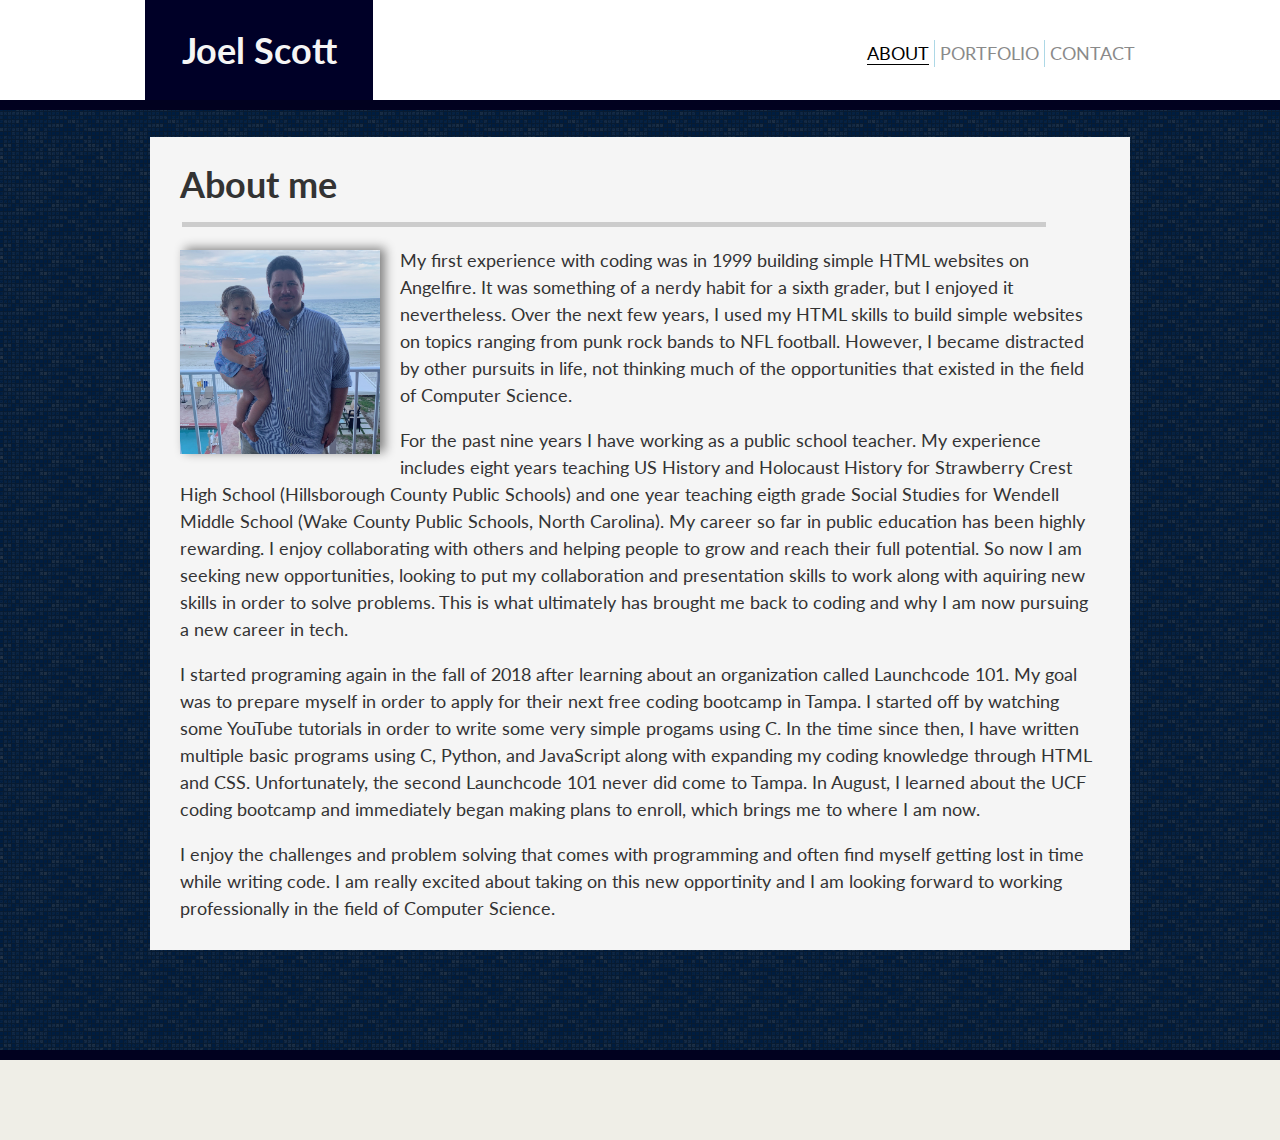
<file: index.html>
<!DOCTYPE html>
<html lang="en">
<head>
    <meta charset="UTF-8">
    <meta name="viewport" content="width=device-width, initial-scale=1.0">
    <title>Portfolio | Joel Scott</title>
    <link href="https://fonts.googleapis.com/css?family=Lato&display=swap" rel="stylesheet">
    <link rel="stylesheet" href="./assets/css/style.css">
</head>
<body>
    <div class="wrapper">
        <header>
            <div class="nav"> 
                <h1 class="name">Joel Scott</h1>
                <div class="contact">
                <a href="contact.html">Contact</a>
                </div>
                <div class="portfolio">
                    <a href="portfolio.html">Portfolio</a>
                </div>
                <div class="index active-nav-link">
                    <a href="index.html">About</a>
                </div> 
            </div>
        </header>

        <br>

        <div class="content-area">  
            <h1>About me</h1>
            <hr>
            <img id="bio" src="./assets/images/profilejs.jpg" alt="Joel Scott" width="200px">
            <p>
                My first experience with coding was in 1999 building simple HTML websites on Angelfire. It was something of a nerdy habit for a sixth grader, but I enjoyed it nevertheless. Over the next few years, I used my HTML skills to build simple websites on topics ranging from punk rock bands to NFL football. However, I became distracted by other pursuits in life, not thinking much of the opportunities that existed in the field of Computer Science. 
            </p>
            <p>
                For the past nine years I have working as a public school teacher. My experience includes eight years teaching US History and Holocaust History for Strawberry Crest High School (Hillsborough County Public Schools) and one year teaching eigth grade Social Studies for Wendell Middle School (Wake County Public Schools, North Carolina). My career so far in public education has been highly rewarding. I enjoy collaborating with others and helping people to grow and reach their full potential. So now I am seeking new opportunities, looking to put my collaboration and presentation skills to work along with aquiring new skills in order to solve problems. This is what ultimately has brought me back to coding and why I am now pursuing a new career in tech.
            </p>
            <p>
                I started programing again in the fall of 2018 after learning about an organization called Launchcode 101. My goal was to prepare myself in order to apply for their next free coding bootcamp in Tampa. I started off by watching some YouTube tutorials in order to write some very simple progams using C. In the time since then, I have written multiple basic programs using C, Python, and JavaScript along with expanding my coding knowledge through HTML and CSS. Unfortunately, the second Launchcode 101 never did come to Tampa. In August, I learned about the UCF coding bootcamp and immediately began making plans to enroll, which brings me to where I am now. 
            </p>
            <p>
                I enjoy the challenges and problem solving that comes with programming and often find myself getting lost in time while writing code. I am really excited about taking on this new opportinity and I am looking forward to working professionally in the field of Computer Science.
            </p>
        </div>
        <div class="push"></div>

    </div>

    <footer></footer>

</body>
</html>
</file>
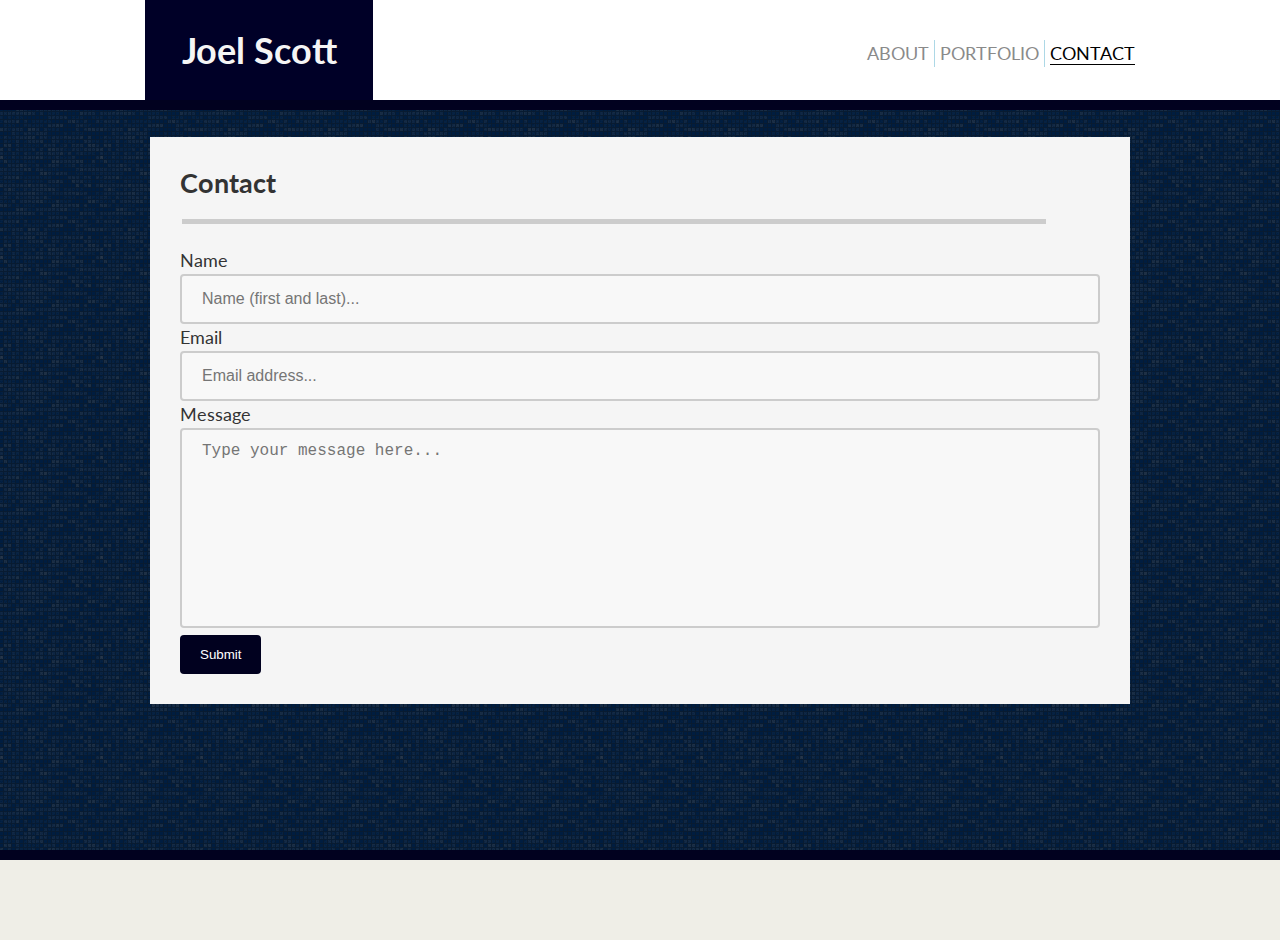
<file: contact.html>
<!DOCTYPE html>
<html lang="en">
<head>
    <meta charset="UTF-8">
    <meta name="viewport" content="width=device-width, initial-scale=1.0">
    <title>Portfolio | Joel Scott</title>
    <link href="https://fonts.googleapis.com/css?family=Lato&display=swap" rel="stylesheet">
    <link rel="stylesheet" href="./assets/css/style.css">
</head>
<body>
    <div class="wrapper">
        <header>
            <div class="nav">     
                <h1 class="name">Joel Scott</h1>
                <div class="contact active-nav-link">
                    <a href="contact.html">Contact</a>
                </div>
                <div class="portfolio">
                    <a href="portfolio.html">Portfolio</a>
                </div>
                <div class="index">
                    <a href="index.html">About</a>
                </div>  
            </div>
        </header>

        <br>

        <div class="content-area"> 
            <h2>Contact</h2>
            <hr>
            <div class="inputrow">
                <form action="action_page.php">
                    <label for="name">Name</label>
                    <input type="text" id="name" name="name" placeholder="Name (first and last)...">
                    <label for="email">Email</label>
                    <input type="text" id="email" name="email" placeholder="Email address...">
                    <label for="message">Message</label>
                    <textarea id="message" name="message" placeholder="Type your message here..." style=
                    height:200px></textarea>
                    <input type="submit" value="Submit">
                </form>
            </div>
        </div>

        <div class="push"></div>

    </div>

    <footer></footer>
    
</body>
</html>
</file>
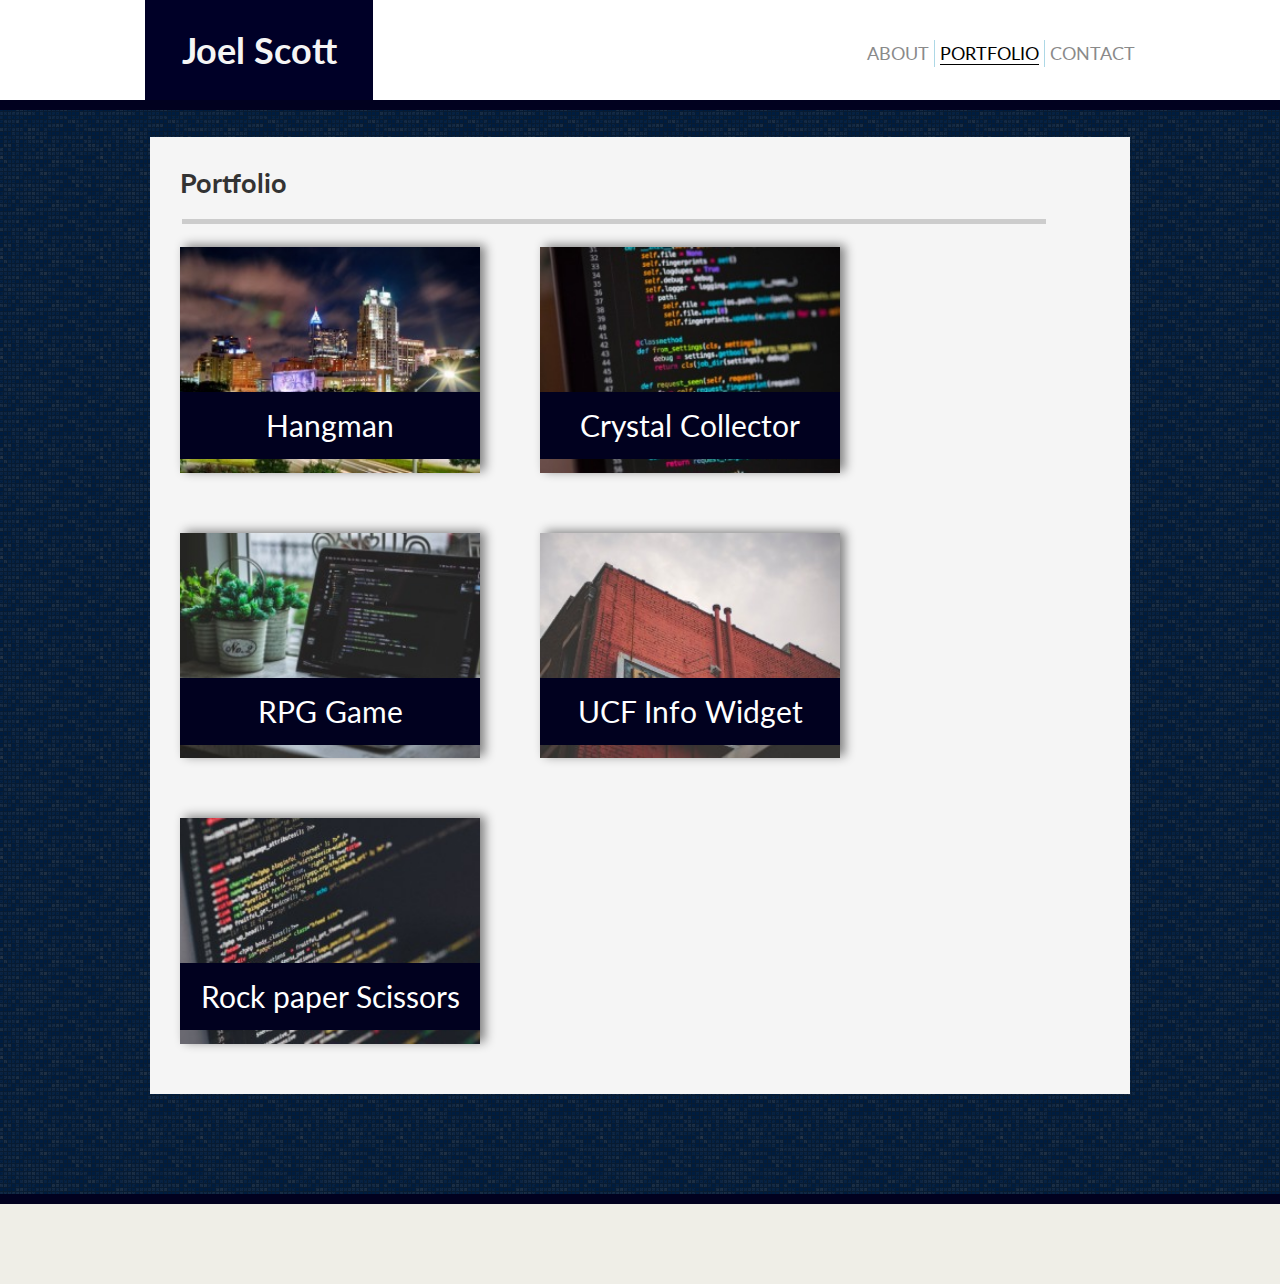
<file: portfolio.html>
<!DOCTYPE html>
<html lang="en">
<head>
    <meta charset="UTF-8">
    <meta name="viewport" content="width=device-width, initial-scale=1.0">
    <title>Portfolio | Joel Scott</title>
    <link href="https://fonts.googleapis.com/css?family=Lato&display=swap" rel="stylesheet">
    <link rel="stylesheet" href="./assets/css/style.css">
</head>
<body>
    <div class="wrapper">
        <header>
            <div class="nav">  
                <h1 class="name">Joel Scott</h1>
                <div class="contact">
                    <a href="contact.html">Contact</a>
                </div>
                <div class="portfolio active-nav-link">
                    <a href="portfolio.html">Portfolio</a>
                </div>
                <div class="index">
                    <a href="index.html">About</a>
                </div>
            </div>
        </header>

        <br>

        <div class="content-area">
            <h2>Portfolio</h2>
            <hr>
            <div class="img-container">
                <img id="raleigh" src="assets/images/Raleigh.jpg" width="300px" onclick="location.href='https://jscottusf.github.io/word-guess-game/';" style="cursor:pointer;">
                <div class="centered" onclick="location.href='https://jscottusf.github.io/word-guess-game/';" style="cursor:pointer;">Hangman</div> 
            </div>
            <div class="img-container">
                <img id="code" src="assets/images/code.jpg" width="300px" onclick="location.href='https://jscottusf.github.io/unit-4-game/';" style="cursor:pointer;">
                <div class="centered" onclick="location.href='https://jscottusf.github.io/unit-4-game/';" style="cursor:pointer;">Crystal Collector</div> 
            </div>
            <div class="img-container">
                <img id="notebook" src="assets/images/notebook.jpg" width="300px" onclick="location.href='https://jscottusf.github.io/RPG-game/';" style="cursor:pointer;">
                <div class="centered" onclick="location.href='https://jscottusf.github.io/RPG-game/';" style="cursor:pointer;">RPG Game</div>
            </div>
            <div class="img-container">
                <img id="building" src="assets/images/building.jpg" width="300px">
                <div class="centered">UCF Info Widget</div>
            </div>
            <div class="img-container">
                <img id="code2" src="assets/images/code2.jpg" width="300px"> 
                <div class="centered">Rock paper Scissors</div>
            </div>
        </div>

        <div class="push"></div>
        
    </div>

    <footer></footer>
</body>
</html>
</file>
<file: assets/css/style.css>
html, body {
  height: 100%;
  margin: 0;
}

body {
  padding: 0px;
  border: 0px;
  font-family: "Lato", sans-serif;
  font-size: 18px;
  line-height: 150%;
  color: #333;
  font-size: 18px;
  line-height: 150%;
  background: #efeee7;
  background-image: url("../images/background.png");
}

.wrapper {
  min-height: 100%;

  /* Equal to height of footer */
  /* But also accounting for potential margin-bottom of last child */
  margin-bottom: -50px;
}

header {
  
  width:100%;
  margin: 0px;
  padding-top: 0px;
  padding-bottom: 100px;
  background-color: white;
  border-bottom: 10px solid rgb(1, 1, 31);
}

.nav {
  width: 990px;
  margin: 0 auto;
  position: relative;
  background-color: white;
}

.index,
.portfolio,
.contact {
  float: right;
  text-transform: uppercase;
}

.index {
  height: 22.px;
  padding-right: 5px;
  margin-top: 40px;
  border-right: lightblue 1px solid;
}

.portfolio {
  height: 22.px;
  padding: 0px 5px;
  margin-top: 40px;
  border-right: lightblue 1px solid;
}

.contact {
  height: 22.px;
  padding-left: 5px;
  margin-top: 40px;
}

.name {
  top: 0;
  margin: 0px;
  padding: 36.5px;
  float: left;
  color: whitesmoke;
  background-color: rgb(0, 0, 39);
}

.index a,
.portfolio a,
.contact a {
  color: #8a8a8a;
  text-decoration: none;
  transition: color 0.5s;
}

.index a:hover,
.portfolio a:hover,
.contact a:hover {
  border-bottom: 1px solid black;
}

.index a:hover,
.portfolio a:hover,
.contact a:hover {
  color: black;
}

.active-nav-link a {
  color: black !important;
  border-bottom: 1px solid black;
}

#index {
  padding-right: 30px;
}

#about {
  padding-left: 30px;
  
}

h1 {
  padding-left: 20px;
}

h2 {
  padding-left: 20px;
}

p {
  padding-left: 20px;
  padding-right: 20px;
}

hr { 
  display: block; 
  height: 2px;
  border: 0; 
  border-top: 5px solid #ccc;
  margin: 1px 0;
  margin-left: 22px;
  width: 90%; 
}

.content-area {
  margin: 0 auto;
  overflow: hidden;
  padding: 10px;
  width: 960px;
  background-color: whitesmoke;
}

img {
  float: left;
  box-shadow: 5px -2px 10px grey;
}

#bio {
  margin: 20px;
}

.push {
  margin: 50px;
  height: 50px;
}

footer {
  background: #efeee7;
  height: 60px;
  padding: 10px;
  border-top: 10px solid rgb(1, 1, 31);
  width: 100%;
  bottom: 0;
  left: 0;
  right: 0;
}

/* CSS code for portfolio.html */
/* .container Images with text */
.img-container {
  padding-left: 20px;
  padding-top: 20px;
  padding-right: 40px;
  padding-bottom: 40px;
  float: left;
  font-size: 30px;
  text-align: center;
  color: white;
}

/* Text on image */
.centered {
  position: absolute;  
  margin: 145px 0px;
  padding: 20px 0;
  width: 300px;
  background-color: rgb(1, 1, 31);
}

/* CSS for contact.html */

.inputrow {
  padding: 20px;
}

#name {
  width: 100%;
  height: 50px;
  padding: 12px 20px;
  box-sizing: border-box;
  border: 2px solid #ccc;
  border-radius: 4px;
  background-color: #f8f8f8;
  font-size: 16px;
  resize: none;
}

#email {
  width: 100%;
  height: 50px;
  padding: 12px 20px;
  box-sizing: border-box;
  border: 2px solid #ccc;
  border-radius: 4px;
  background-color: #f8f8f8;
  font-size: 16px;
  resize: none;
}

#message {
  width: 100%;
  padding: 12px 20px;
  box-sizing: border-box;
  border: 2px solid #ccc;
  border-radius: 4px;
  background-color: #f8f8f8;
  font-size: 16px;
  resize: none;
}

/* Style the submit button with background color */
input[type=submit] {
  background-color: rgb(1, 1, 31);
  color: white;
  padding: 12px 20px;
  border: none;
  border-radius: 4px;
  cursor: pointer;
}

/* When moving the mouse over the submit button, add a lighter blue color */
input[type=submit]:hover {
  background-color: rgb(81, 81, 238);
  transition: 0.5s;
}

/* max width 980px */
@media screen and (max-width: 980px) {
  .wrapper {
    width: 100%;
  }

  .nav {
    width: 90%;
  }

  .content-area {
    position: relative;
    width: 90%;
    right: 0px;
  }

  .img-container {
    padding-right: 10px;
  }
}

/* max width 768px */
@media screen and (max-width: 768px) {
  .wrapper {
    width: 100%;
  }

  .nav {
    width: 95%;
  }

  .content-area {
    position: relative;
    width: 90%;
    right: 0px;
  }

  .img-container {
    padding-right: 10px;
}

/* Max width 640px */
@media screen and (max-width: 640px) {
  .wrapper {
    width: 100%;
  }

  header {
    position: relative;
    width: 100%;
    height: 100%;
  }

  .nav {
    position: absolute;
    width: 100%;
  }

  .name {
    top:0;
    width: 100%;
    padding-left: 37%;
    
  }

  .contact,
  .portfolio,
  .index {
    bottom: 0;
    display: inline;
    text-align: center;
    padding-right: 13%;
    margin: 20px 0px;
    border-right: transparent;
  }

  .content-area {
    position: static;
    width: 90%;
    right: 0px;
    margin-top: 60px;
  }

  #bio {
    width: 90%;
    margin: 20px 50px 0 20px;
  }

  #raleigh,
  #code,
  #notebook,
  #building,
  #code2 {
    width: 450px;
  }

  .centered {
    width: 450px;
    margin: 220px 0;
    padding: 35px 0;
    font-size: 40px;
  }
}
}
</file>
